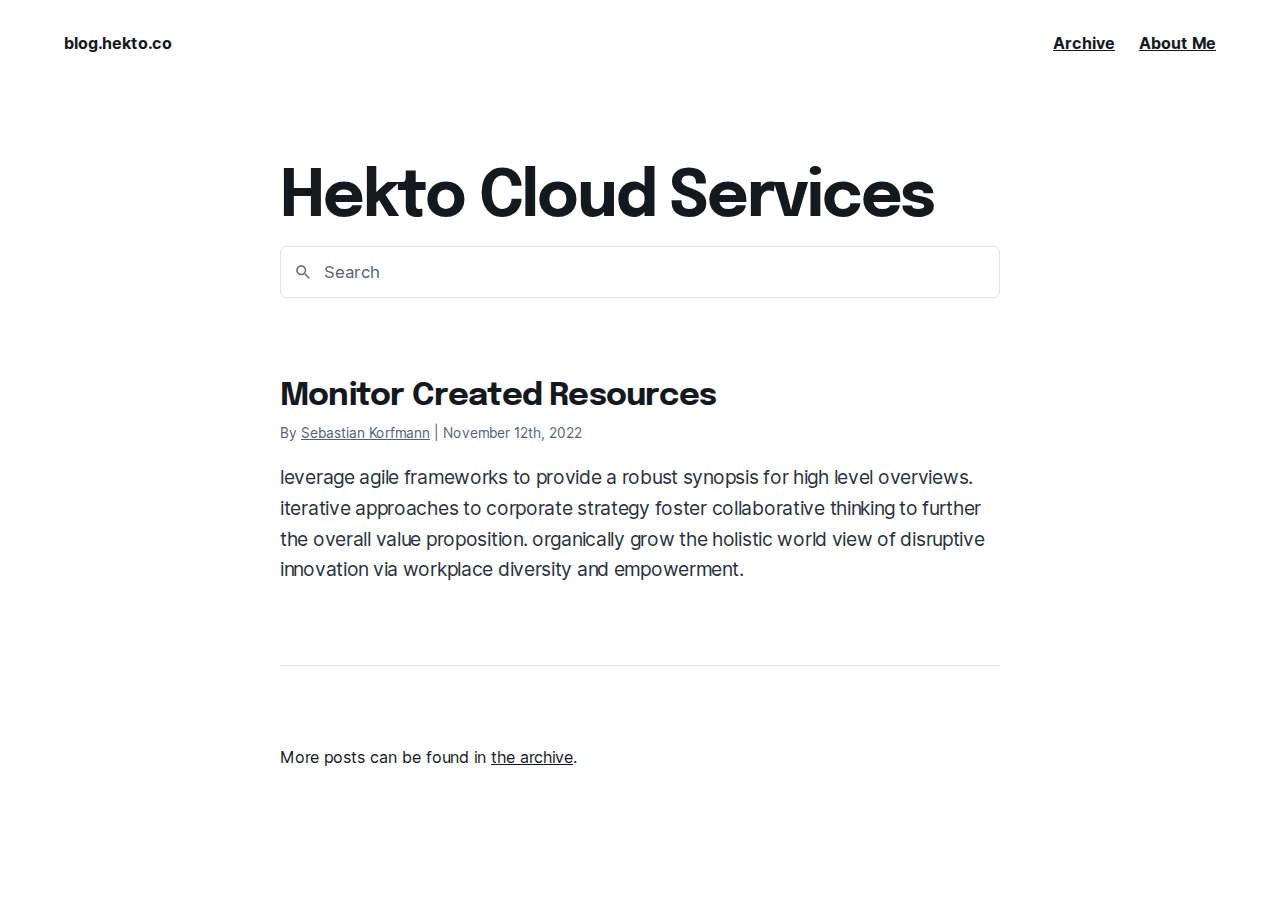
<file: index.html>
<!DOCTYPE html>
<html lang="en"><head>
    <meta charset="utf-8">
    <meta name="viewport" content="width=device-width, initial-scale=1.0">
    <title>Home - blog.hekto.co</title>
    <link rel="stylesheet" href="/pagefind/pagefind-ui.css"><link rel="stylesheet" href="/styles.css">
    <link rel="alternate" href="/feed.xml" type="application/atom+xml" title="blog.hekto.co">
    <link rel="alternate" href="/feed.json" type="application/json" title="blog.hekto.co">
    <link rel="icon" type="image/png" sizes="32x32" href="/favicon.png">
  <meta property="og:type" content="website">
<meta property="og:site_name" content="blog.hekto.co">
<meta property="og:locale" content="en">
<meta property="og:description" content="Hekto Cloud Services">
<meta property="og:url" content="http://localhost/">
<meta name="twitter:description" content="Hekto Cloud Services">
<meta name="twitter:card" content="summary">
<meta name="twitter:site" content="@skorfmann">
<meta itemprop="description" content="Hekto Cloud Services">
<meta name="description" content="Hekto Cloud Services">
<script type="text/javascript" src="/pagefind/pagefind-ui.js"></script><script type="text/javascript">window.addEventListener('DOMContentLoaded', () => { new PagefindUI({"element":"#search","showImages":false,"showEmptyFilters":true,"resetStyles":true,"bundlePath":"/pagefind/","baseUrl":"/"}); });</script></head>
  <body>
    <nav class="navbar">
      <a href="/" class="navbar-home">
        <strong>blog.hekto.co</strong>
      </a>

      <ul class="navbar-links">
        <li>
          <a href="/archive/">
            Archive
          </a>
        </li>
        <li>
          <a href="/about/">
            About Me
          </a>
        </li>
      </ul>
    </nav>

    <main class="body-home">
      

<header class="page-header">
  <h1 class="page-title">Hekto Cloud Services</h1>

  <div class="search" id="search"></div>
</header>


<section class="postList">
  
  <article class="post">
    <header class="post-header">
      <h2 class="post-title">
        <a href="/posts/hello-world/">
          Monitor Created Resources
        </a>
      </h2>

      
      
      
      <div class="post-details">
  <p>
    
      
      
        By <a data-pagefind-filter="author" href="/author/sebastian-korfmann/">Sebastian Korfmann</a> | 
      
    

    <time datetime="2022-11-12 22:00:00">
      November 12th, 2022
    </time>

    
  </p>
</div>

    </header>

    <div class="post-excerpt">
      <p>leverage agile frameworks to provide a robust synopsis for high level overviews.
iterative approaches to corporate strategy foster collaborative thinking to
further the overall value proposition. organically grow the holistic world view
of disruptive innovation via workplace diversity and empowerment.</p>
    </div>
  </article>

</section>

<hr>

<p>More posts can be found in <a href="/archive/">the archive</a>.</p>

    </main>

    <!-- Current page: / -->
  

</body></html>
</file>
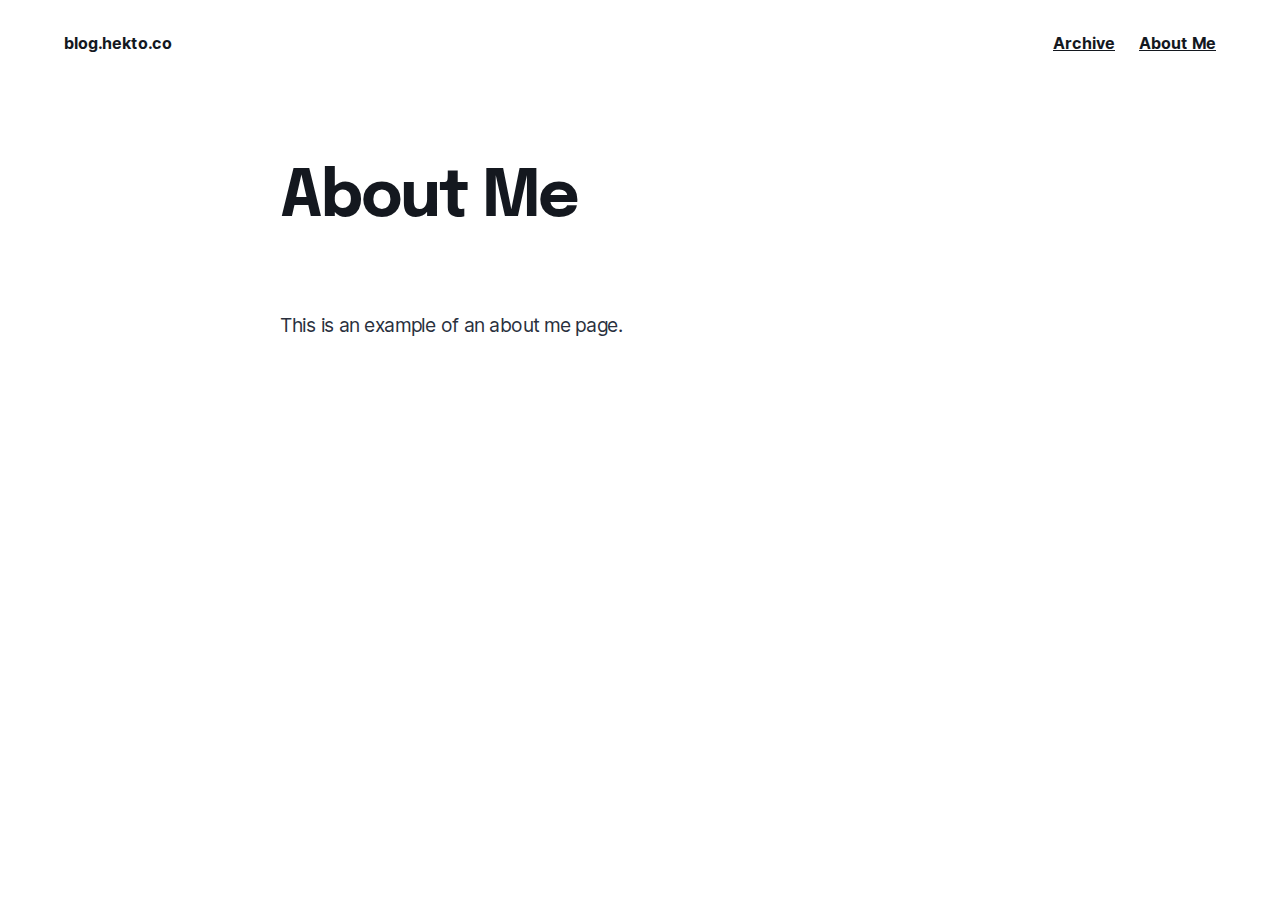
<file: about/index.html>
<!DOCTYPE html>
<html lang="en"><head>
    <meta charset="utf-8">
    <meta name="viewport" content="width=device-width, initial-scale=1.0">
    <title>About Me - blog.hekto.co</title>
    <link rel="stylesheet" href="/styles.css">
    <link rel="alternate" href="/feed.xml" type="application/atom+xml" title="blog.hekto.co">
    <link rel="alternate" href="/feed.json" type="application/json" title="blog.hekto.co">
    <link rel="icon" type="image/png" sizes="32x32" href="/favicon.png">
  <meta property="og:type" content="website">
<meta property="og:site_name" content="blog.hekto.co">
<meta property="og:locale" content="en">
<meta property="og:description" content="Hekto Cloud Services">
<meta property="og:url" content="http://localhost/about/">
<meta name="twitter:description" content="Hekto Cloud Services">
<meta name="twitter:card" content="summary">
<meta name="twitter:site" content="@skorfmann">
<meta itemprop="description" content="Hekto Cloud Services">
<meta name="description" content="Hekto Cloud Services">
</head>
  <body>
    <nav class="navbar">
      <a href="/" class="navbar-home">
        <strong>blog.hekto.co</strong>
      </a>

      <ul class="navbar-links">
        <li>
          <a href="/archive/">
            Archive
          </a>
        </li>
        <li>
          <a href="/about/" aria-current="page">
            About Me
          </a>
        </li>
      </ul>
    </nav>

    <main class="body-tag">
      <article class="post" data-pagefind-body="">
  <header class="post-header">
    <h1 class="post-title">About Me</h1>

    
  </header>

  <div class="post-body">
    <p>This is an example of an about me page.</p>

  </div>
</article>
    </main>

    <!-- Current page: /about/ -->
  

</body></html>
</file>
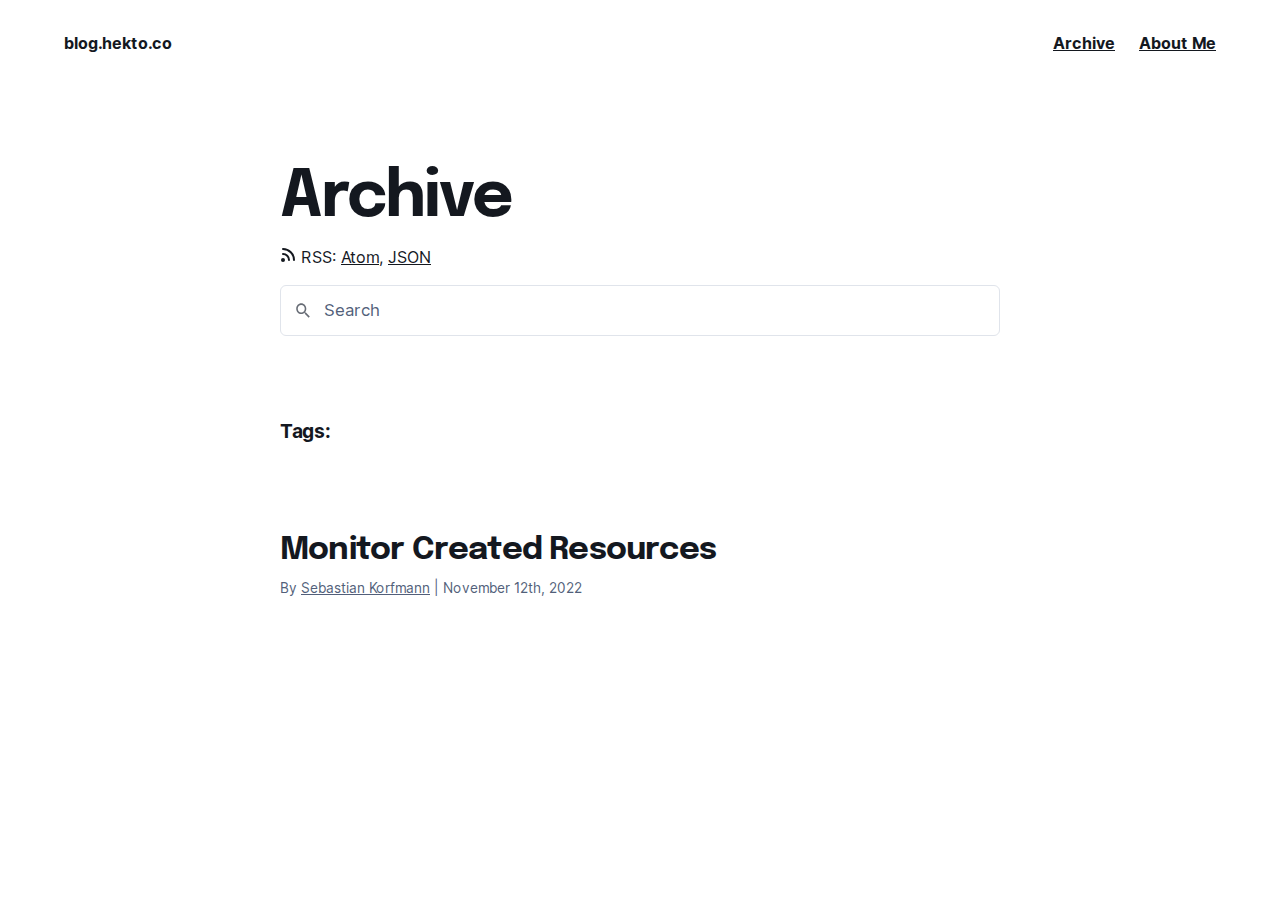
<file: archive/index.html>
<!DOCTYPE html>
<html lang="en"><head>
    <meta charset="utf-8">
    <meta name="viewport" content="width=device-width, initial-scale=1.0">
    <title>Archive - blog.hekto.co</title>
    <link rel="stylesheet" href="/pagefind/pagefind-ui.css"><link rel="stylesheet" href="/styles.css">
    <link rel="alternate" href="/feed.xml" type="application/atom+xml" title="blog.hekto.co">
    <link rel="alternate" href="/feed.json" type="application/json" title="blog.hekto.co">
    <link rel="icon" type="image/png" sizes="32x32" href="/favicon.png">
  <meta property="og:type" content="website">
<meta property="og:site_name" content="blog.hekto.co">
<meta property="og:locale" content="en">
<meta property="og:description" content="Hekto Cloud Services">
<meta property="og:url" content="http://localhost/archive/">
<meta name="twitter:description" content="Hekto Cloud Services">
<meta name="twitter:card" content="summary">
<meta name="twitter:site" content="@skorfmann">
<meta itemprop="description" content="Hekto Cloud Services">
<meta name="description" content="Hekto Cloud Services">
<script type="text/javascript" src="/pagefind/pagefind-ui.js"></script><script type="text/javascript">window.addEventListener('DOMContentLoaded', () => { new PagefindUI({"element":"#search","showImages":false,"showEmptyFilters":true,"resetStyles":true,"bundlePath":"/pagefind/","baseUrl":"/"}); });</script></head>
  <body>
    <nav class="navbar">
      <a href="/" class="navbar-home">
        <strong>blog.hekto.co</strong>
      </a>

      <ul class="navbar-links">
        <li>
          <a href="/archive/" aria-current="page">
            Archive
          </a>
        </li>
        <li>
          <a href="/about/">
            About Me
          </a>
        </li>
      </ul>
    </nav>

    <main class="body-tag">
      <header class="page-header">
  <h1 class="page-title">Archive</h1>

  <p>
    <svg width="16" height="16" viewbox="0 0 16 16" fill="none" xmlns="http://www.w3.org/2000/svg"><circle cx="3" cy="13" r="2" fill="currentColor"></circle><path d="M14 13C14 6.925 9.075 2 3 2M9 13a6 6 0 0 0-6-6" stroke="currentColor" stroke-width="2" stroke-linecap="round"></path></svg> RSS:
    <a href="/feed.xml">Atom</a>, <a href="/feed.json">JSON</a>
  </p>

  
  <div class="search" id="search"></div>
  
</header>


<nav class="page-navigation">
  <h2>Tags:</h2>
  
  <ul class="page-navigation-tags">
  
  </ul>
</nav>



<ul class="postList">
  
  <li class="post">
    <h2 class="post-title">
      <a href="/posts/hello-world/">
        Monitor Created Resources
      </a>
    </h2>

    
    
    
    <div class="post-details">
  <p>
    
      
      
        By <a data-pagefind-filter="author" href="/author/sebastian-korfmann/">Sebastian Korfmann</a> | 
      
    

    <time datetime="2022-11-12 22:00:00">
      November 12th, 2022
    </time>

    
  </p>
</div>

  </li>

</ul>




    </main>

    <!-- Current page: /archive/ -->
  

</body></html>
</file>
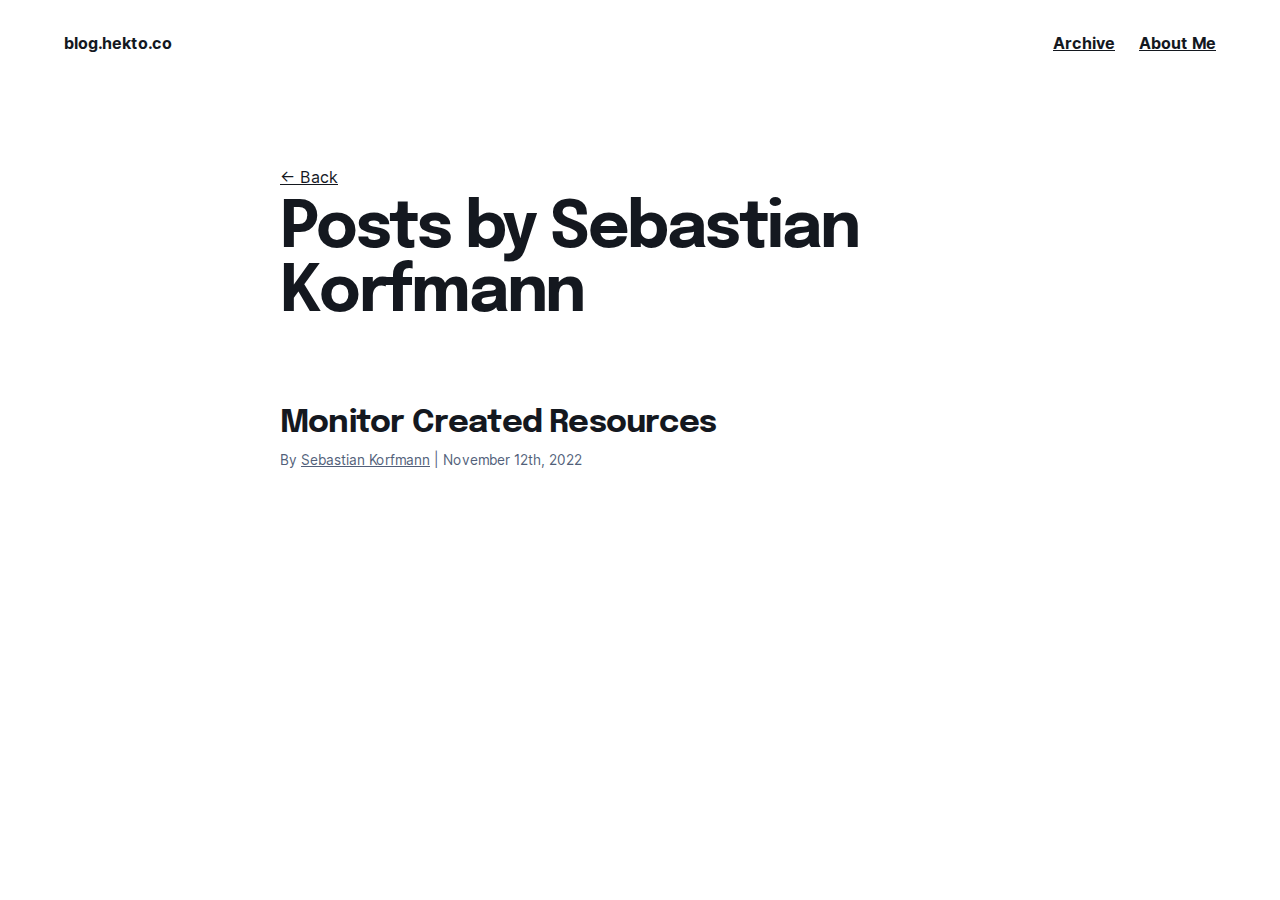
<file: author/sebastian-korfmann/index.html>
<!DOCTYPE html>
<html lang="en"><head>
    <meta charset="utf-8">
    <meta name="viewport" content="width=device-width, initial-scale=1.0">
    <title>Posts by Sebastian Korfmann - blog.hekto.co</title>
    <link rel="stylesheet" href="/styles.css">
    <link rel="alternate" href="/feed.xml" type="application/atom+xml" title="blog.hekto.co">
    <link rel="alternate" href="/feed.json" type="application/json" title="blog.hekto.co">
    <link rel="icon" type="image/png" sizes="32x32" href="/favicon.png">
  <meta property="og:type" content="website">
<meta property="og:site_name" content="blog.hekto.co">
<meta property="og:locale" content="en">
<meta property="og:description" content="Hekto Cloud Services">
<meta property="og:url" content="http://localhost/author/sebastian-korfmann/">
<meta name="twitter:description" content="Hekto Cloud Services">
<meta name="twitter:card" content="summary">
<meta name="twitter:site" content="@skorfmann">
<meta itemprop="description" content="Hekto Cloud Services">
<meta name="description" content="Hekto Cloud Services">
</head>
  <body>
    <nav class="navbar">
      <a href="/" class="navbar-home">
        <strong>blog.hekto.co</strong>
      </a>

      <ul class="navbar-links">
        <li>
          <a href="/archive/">
            Archive
          </a>
        </li>
        <li>
          <a href="/about/">
            About Me
          </a>
        </li>
      </ul>
    </nav>

    <main class="body-tag">
      <header class="page-header">
  <p><a href="/archive/">← Back</a></p>
  <h1 class="page-title">Posts by Sebastian Korfmann</h1>
</header>


<ul class="postList">
  
  <li class="post">
    <h2 class="post-title">
      <a href="/posts/hello-world/">
        Monitor Created Resources
      </a>
    </h2>

    
    
    
    <div class="post-details">
  <p>
    
      
      
        By <a data-pagefind-filter="author" href="/author/sebastian-korfmann/">Sebastian Korfmann</a> | 
      
    

    <time datetime="2022-11-12 22:00:00">
      November 12th, 2022
    </time>

    
  </p>
</div>

  </li>

</ul>


    </main>

    <!-- Current page: /author/sebastian-korfmann/ -->
  

</body></html>
</file>
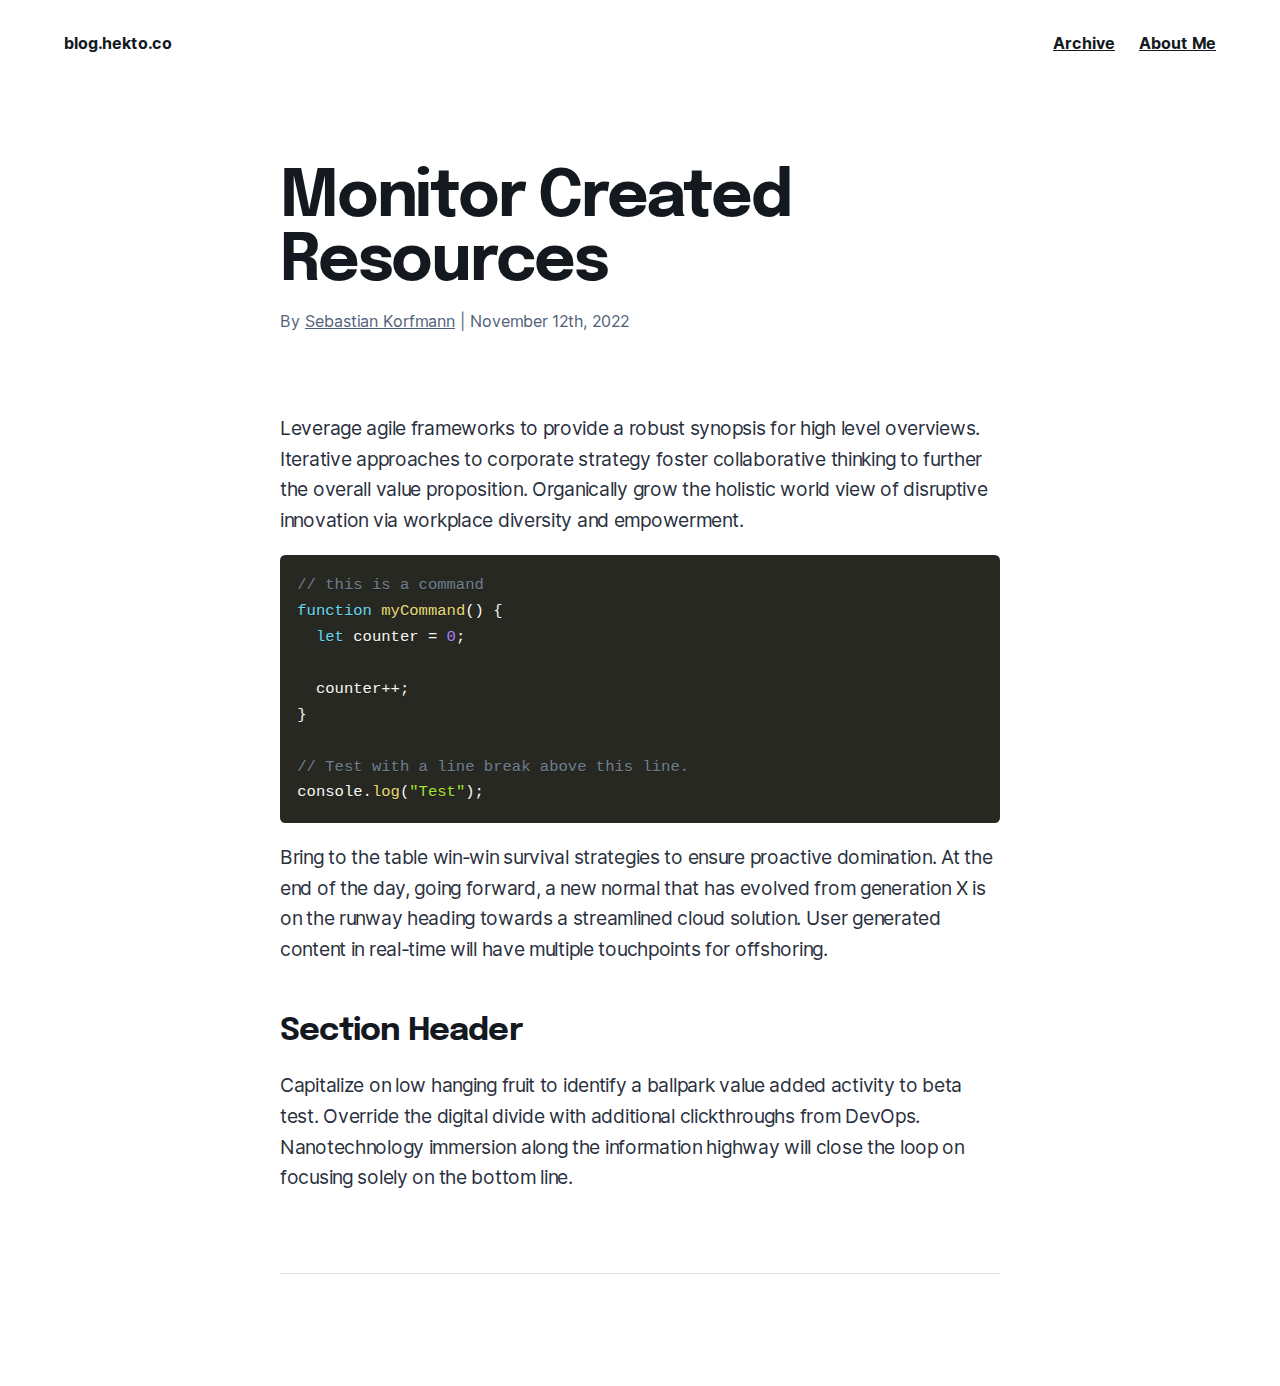
<file: posts/hello-world/index.html>
<!DOCTYPE html>
<html lang="en"><head>
    <meta charset="utf-8">
    <meta name="viewport" content="width=device-width, initial-scale=1.0">
    <title>Monitor Created Resources - blog.hekto.co</title>
    <link rel="stylesheet" href="/styles.css">
    <link rel="alternate" href="/feed.xml" type="application/atom+xml" title="blog.hekto.co">
    <link rel="alternate" href="/feed.json" type="application/json" title="blog.hekto.co">
    <link rel="icon" type="image/png" sizes="32x32" href="/favicon.png">
  <meta property="og:type" content="website">
<meta property="og:site_name" content="blog.hekto.co">
<meta property="og:locale" content="en">
<meta property="og:description" content="Hekto Cloud Services">
<meta property="og:url" content="http://localhost/posts/hello-world/">
<meta name="twitter:description" content="Hekto Cloud Services">
<meta name="twitter:card" content="summary">
<meta name="twitter:site" content="@skorfmann">
<meta itemprop="description" content="Hekto Cloud Services">
<meta name="description" content="Hekto Cloud Services">
</head>
  <body>
    <nav class="navbar">
      <a href="/" class="navbar-home">
        <strong>blog.hekto.co</strong>
      </a>

      <ul class="navbar-links">
        <li>
          <a href="/archive/">
            Archive
          </a>
        </li>
        <li>
          <a href="/about/">
            About Me
          </a>
        </li>
      </ul>
    </nav>

    <main class="body-post">
      <article class="post" data-pagefind-body="" data-title="Monitor Created Resources" data-pagefind-index-attrs="data-title">
  <header class="post-header">
    <h1 class="post-title">Monitor Created Resources</h1>

    <div class="post-details">
  <p>
    
      
      
        By <a data-pagefind-filter="author" href="/author/sebastian-korfmann/">Sebastian Korfmann</a> | 
      
    

    <time datetime="2022-11-12 22:00:00">
      November 12th, 2022
    </time>

    
  </p>
</div>

  </header>

  <div class="post-body">
    <p>Leverage agile frameworks to provide a robust synopsis for high level overviews.
Iterative approaches to corporate strategy foster collaborative thinking to
further the overall value proposition. Organically grow the holistic world view
of disruptive innovation via workplace diversity and empowerment.</p>
<!--more-->
<pre class="language-js" tabindex="0"><code class="language-js"><span class="token comment">// this is a command</span>
<span class="token keyword">function</span> <span class="token function">myCommand</span><span class="token punctuation">(</span><span class="token punctuation">)</span> <span class="token punctuation">{</span>
  <span class="token keyword">let</span> counter <span class="token operator">=</span> <span class="token number">0</span><span class="token punctuation">;</span>

  counter<span class="token operator">++</span><span class="token punctuation">;</span>
<span class="token punctuation">}</span>

<span class="token comment">// Test with a line break above this line.</span>
console<span class="token punctuation">.</span><span class="token function">log</span><span class="token punctuation">(</span><span class="token string">"Test"</span><span class="token punctuation">)</span><span class="token punctuation">;</span>
</code></pre>
<p>Bring to the table win-win survival strategies to ensure proactive domination.
At the end of the day, going forward, a new normal that has evolved from
generation X is on the runway heading towards a streamlined cloud solution. User
generated content in real-time will have multiple touchpoints for offshoring.</p>
<h2>Section Header</h2>
<p>Capitalize on low hanging fruit to identify a ballpark value added activity to
beta test. Override the digital divide with additional clickthroughs from
DevOps. Nanotechnology immersion along the information highway will close the
loop on focusing solely on the bottom line.</p>

  </div>
</article>

<nav class="page-pagination">
  <ul>
  </ul>
</nav>

    </main>

    <!-- Current page: /posts/hello-world/ -->
  

</body></html>
</file>
<file: pagefind/pagefind-ui.css>
.pagefind-ui__result.svelte-j9e30.svelte-j9e30{list-style-type:none;display:flex;align-items:flex-start;gap:min(calc(40px * var(--pagefind-ui-scale)),3%);padding:calc(30px * var(--pagefind-ui-scale)) 0 calc(40px * var(--pagefind-ui-scale));border-top:solid var(--pagefind-ui-border-width) var(--pagefind-ui-border)}.pagefind-ui__result.svelte-j9e30.svelte-j9e30:last-of-type{border-bottom:solid var(--pagefind-ui-border-width) var(--pagefind-ui-border)}.pagefind-ui__result-thumb.svelte-j9e30.svelte-j9e30{width:min(30%,calc((30% - (100px * var(--pagefind-ui-scale))) * 100000));max-width:calc(120px * var(--pagefind-ui-scale));margin-top:calc(10px * var(--pagefind-ui-scale));aspect-ratio:var(--pagefind-ui-image-box-ratio);position:relative}.pagefind-ui__result-image.svelte-j9e30.svelte-j9e30{display:block;position:absolute;left:50%;transform:translate(-50%);font-size:0;width:auto;height:auto;max-width:100%;max-height:100%;border-radius:var(--pagefind-ui-image-border-radius)}.pagefind-ui__result-inner.svelte-j9e30.svelte-j9e30{flex:1;display:flex;flex-direction:column;align-items:flex-start;margin-top:calc(10px * var(--pagefind-ui-scale))}.pagefind-ui__result-title.svelte-j9e30.svelte-j9e30{display:inline-block;font-weight:700;font-size:calc(21px * var(--pagefind-ui-scale));margin-top:0;margin-bottom:0}.pagefind-ui__result-title.svelte-j9e30 .pagefind-ui__result-link.svelte-j9e30{color:var(--pagefind-ui-text);text-decoration:none}.pagefind-ui__result-title.svelte-j9e30 .pagefind-ui__result-link.svelte-j9e30:hover{text-decoration:underline}.pagefind-ui__result-excerpt.svelte-j9e30.svelte-j9e30{display:inline-block;font-weight:400;font-size:calc(16px * var(--pagefind-ui-scale));margin-top:calc(4px * var(--pagefind-ui-scale));margin-bottom:0;min-width:calc(250px * var(--pagefind-ui-scale))}.pagefind-ui__loading.svelte-j9e30.svelte-j9e30{color:var(--pagefind-ui-text);background-color:var(--pagefind-ui-text);border-radius:var(--pagefind-ui-border-radius);opacity:.1;pointer-events:none}.pagefind-ui__result-tags.svelte-j9e30.svelte-j9e30{list-style-type:none;padding:0;display:flex;gap:calc(20px * var(--pagefind-ui-scale));flex-wrap:wrap;margin-top:calc(20px * var(--pagefind-ui-scale))}.pagefind-ui__result-tag.svelte-j9e30.svelte-j9e30{padding:calc(4px * var(--pagefind-ui-scale)) calc(8px * var(--pagefind-ui-scale));font-size:calc(14px * var(--pagefind-ui-scale));border-radius:var(--pagefind-ui-border-radius);background-color:var(--pagefind-ui-tag)}legend.svelte-1v2r7ls.svelte-1v2r7ls{position:absolute;clip:rect(0 0 0 0)}.pagefind-ui__filter-panel.svelte-1v2r7ls.svelte-1v2r7ls{min-width:min(calc(260px * var(--pagefind-ui-scale)),100%);flex:1;display:flex;flex-direction:column;margin-top:calc(20px * var(--pagefind-ui-scale))}.pagefind-ui__filter-group.svelte-1v2r7ls.svelte-1v2r7ls{border:0;padding:0}.pagefind-ui__filter-block.svelte-1v2r7ls.svelte-1v2r7ls{padding:0;display:block;border-bottom:solid calc(2px * var(--pagefind-ui-scale)) var(--pagefind-ui-border);padding:calc(20px * var(--pagefind-ui-scale)) 0}.pagefind-ui__filter-name.svelte-1v2r7ls.svelte-1v2r7ls{font-size:calc(16px * var(--pagefind-ui-scale));position:relative;display:flex;align-items:center;list-style:none;font-weight:700;cursor:pointer;height:calc(24px * var(--pagefind-ui-scale))}.pagefind-ui__filter-name.svelte-1v2r7ls.svelte-1v2r7ls::-webkit-details-marker{display:none}.pagefind-ui__filter-name.svelte-1v2r7ls.svelte-1v2r7ls:after{position:absolute;content:"";right:calc(6px * var(--pagefind-ui-scale));top:50%;width:calc(8px * var(--pagefind-ui-scale));height:calc(8px * var(--pagefind-ui-scale));border:solid calc(2px * var(--pagefind-ui-scale)) currentColor;border-right:0;border-top:0;transform:translateY(-70%) rotate(-45deg)}.pagefind-ui__filter-block[open].svelte-1v2r7ls .pagefind-ui__filter-name.svelte-1v2r7ls:after{transform:translateY(-70%) rotate(-225deg)}.pagefind-ui__filter-group.svelte-1v2r7ls.svelte-1v2r7ls{display:flex;flex-direction:column;gap:calc(20px * var(--pagefind-ui-scale));padding-top:calc(30px * var(--pagefind-ui-scale))}.pagefind-ui__filter-value.svelte-1v2r7ls.svelte-1v2r7ls{position:relative;display:flex;align-items:center;gap:calc(8px * var(--pagefind-ui-scale))}.pagefind-ui__filter-value.svelte-1v2r7ls.svelte-1v2r7ls:before{position:absolute;content:"";top:50%;left:calc(8px * var(--pagefind-ui-scale));width:0px;height:0px;border:solid 1px #fff;opacity:0;transform:translate(calc(4.5px * var(--pagefind-ui-scale) * -1),calc(.8px * var(--pagefind-ui-scale))) skew(-5deg) rotate(-45deg);transform-origin:top left;border-top:0;border-right:0;pointer-events:none}.pagefind-ui__filter-value.pagefind-ui__filter-value--checked.svelte-1v2r7ls.svelte-1v2r7ls:before{opacity:1;width:calc(9px * var(--pagefind-ui-scale));height:calc(4px * var(--pagefind-ui-scale));transition:width .1s ease-out .1s,height .1s ease-in}.pagefind-ui__filter-checkbox.svelte-1v2r7ls.svelte-1v2r7ls{margin:0;width:calc(16px * var(--pagefind-ui-scale));height:calc(16px * var(--pagefind-ui-scale));border:solid 1px var(--pagefind-ui-border);appearance:none;-webkit-appearance:none;border-radius:calc(var(--pagefind-ui-border-radius) / 2);background-color:var(--pagefind-ui-background);cursor:pointer}.pagefind-ui__filter-checkbox.svelte-1v2r7ls.svelte-1v2r7ls:checked{background-color:var(--pagefind-ui-primary);border:solid 1px var(--pagefind-ui-primary)}.pagefind-ui__filter-label.svelte-1v2r7ls.svelte-1v2r7ls{cursor:pointer;font-size:calc(16px * var(--pagefind-ui-scale));font-weight:400}.pagefind-ui--reset *:where(:not(html,iframe,canvas,img,svg,video):not(svg *,symbol *)){all:unset;display:revert}.pagefind-ui--reset *,.pagefind-ui--reset *:before,.pagefind-ui--reset *:after{box-sizing:border-box}.pagefind-ui--reset a,.pagefind-ui--reset button{cursor:revert}.pagefind-ui--reset ol,.pagefind-ui--reset ul,.pagefind-ui--reset menu{list-style:none}.pagefind-ui--reset img{max-width:100%}.pagefind-ui--reset table{border-collapse:collapse}.pagefind-ui--reset input,.pagefind-ui--reset textarea{-webkit-user-select:auto}.pagefind-ui--reset textarea{white-space:revert}.pagefind-ui--reset meter{-webkit-appearance:revert;appearance:revert}.pagefind-ui--reset ::placeholder{color:unset}.pagefind-ui--reset :where([hidden]){display:none}.pagefind-ui--reset :where([contenteditable]:not([contenteditable="false"])){-moz-user-modify:read-write;-webkit-user-modify:read-write;overflow-wrap:break-word;-webkit-line-break:after-white-space;-webkit-user-select:auto}.pagefind-ui--reset :where([draggable="true"]){-webkit-user-drag:element}.pagefind-ui--reset mark{all:revert}:root{--pagefind-ui-scale:.8;--pagefind-ui-primary:#393939;--pagefind-ui-text:#393939;--pagefind-ui-background:#ffffff;--pagefind-ui-border:#eeeeee;--pagefind-ui-tag:#eeeeee;--pagefind-ui-border-width:2px;--pagefind-ui-border-radius:8px;--pagefind-ui-image-border-radius:8px;--pagefind-ui-image-box-ratio:3 / 2;--pagefind-ui-font:system, -apple-system, ".SFNSText-Regular", "San Francisco", "Roboto", "Segoe UI", "Helvetica Neue", "Lucida Grande", sans-serif}.pagefind-ui.svelte-193m69l{width:100%;color:var(--pagefind-ui-text);font-family:var(--pagefind-ui-font)}.pagefind-ui__form.svelte-193m69l{position:relative}.pagefind-ui__form.svelte-193m69l:before{background-color:var(--pagefind-ui-text);width:calc(18px * var(--pagefind-ui-scale));height:calc(18px * var(--pagefind-ui-scale));top:calc(23px * var(--pagefind-ui-scale));left:calc(20px * var(--pagefind-ui-scale));content:"";position:absolute;display:block;opacity:.7;-webkit-mask-image:url("data:image/svg+xml,%3Csvg width='18' height='18' viewBox='0 0 18 18' fill='none' xmlns='http://www.w3.org/2000/svg'%3E%3Cpath d='M12.7549 11.255H11.9649L11.6849 10.985C12.6649 9.845 13.2549 8.365 13.2549 6.755C13.2549 3.165 10.3449 0.255005 6.75488 0.255005C3.16488 0.255005 0.254883 3.165 0.254883 6.755C0.254883 10.345 3.16488 13.255 6.75488 13.255C8.36488 13.255 9.84488 12.665 10.9849 11.685L11.2549 11.965V12.755L16.2549 17.745L17.7449 16.255L12.7549 11.255ZM6.75488 11.255C4.26488 11.255 2.25488 9.245 2.25488 6.755C2.25488 4.26501 4.26488 2.255 6.75488 2.255C9.24488 2.255 11.2549 4.26501 11.2549 6.755C11.2549 9.245 9.24488 11.255 6.75488 11.255Z' fill='%23000000'/%3E%3C/svg%3E%0A");mask-image:url("data:image/svg+xml,%3Csvg width='18' height='18' viewBox='0 0 18 18' fill='none' xmlns='http://www.w3.org/2000/svg'%3E%3Cpath d='M12.7549 11.255H11.9649L11.6849 10.985C12.6649 9.845 13.2549 8.365 13.2549 6.755C13.2549 3.165 10.3449 0.255005 6.75488 0.255005C3.16488 0.255005 0.254883 3.165 0.254883 6.755C0.254883 10.345 3.16488 13.255 6.75488 13.255C8.36488 13.255 9.84488 12.665 10.9849 11.685L11.2549 11.965V12.755L16.2549 17.745L17.7449 16.255L12.7549 11.255ZM6.75488 11.255C4.26488 11.255 2.25488 9.245 2.25488 6.755C2.25488 4.26501 4.26488 2.255 6.75488 2.255C9.24488 2.255 11.2549 4.26501 11.2549 6.755C11.2549 9.245 9.24488 11.255 6.75488 11.255Z' fill='%23000000'/%3E%3C/svg%3E%0A");-webkit-mask-size:100%;mask-size:100%;z-index:9;pointer-events:none}.pagefind-ui__search-input.svelte-193m69l{height:calc(64px * var(--pagefind-ui-scale));padding:0 0 0 calc(54px * var(--pagefind-ui-scale));background-color:var(--pagefind-ui-background);border:var(--pagefind-ui-border-width) solid var(--pagefind-ui-border);border-radius:var(--pagefind-ui-border-radius);font-size:calc(21px * var(--pagefind-ui-scale));position:relative;appearance:none;-webkit-appearance:none;display:flex;width:100%;box-sizing:border-box;font-weight:700}.pagefind-ui__search-input.svelte-193m69l::placeholder{opacity:.2}.pagefind-ui__drawer.svelte-193m69l{gap:calc(60px * var(--pagefind-ui-scale));display:flex;flex-direction:row;flex-wrap:wrap}.pagefind-ui__hidden.svelte-193m69l{display:none}.pagefind-ui__results-area.svelte-193m69l{min-width:min(calc(400px * var(--pagefind-ui-scale)),100%);flex:1000;margin-top:calc(20px * var(--pagefind-ui-scale))}.pagefind-ui__results.svelte-193m69l{padding:0}.pagefind-ui__message.svelte-193m69l{box-sizing:content-box;font-size:calc(16px * var(--pagefind-ui-scale));height:calc(24px * var(--pagefind-ui-scale));padding:calc(20px * var(--pagefind-ui-scale)) 0;display:flex;align-items:center;font-weight:700;margin-top:0}.pagefind-ui__button.svelte-193m69l{margin-top:calc(40px * var(--pagefind-ui-scale));border:var(--pagefind-ui-border-width) solid var(--pagefind-ui-border);border-radius:var(--pagefind-ui-border-radius);height:calc(48px * var(--pagefind-ui-scale));padding:0 calc(12px * var(--pagefind-ui-scale));font-size:calc(16px * var(--pagefind-ui-scale));color:var(----pagefind-ui-primary);background:var(--pagefind-ui-background);width:100%;text-align:center;font-weight:700;cursor:pointer}.pagefind-ui__button.svelte-193m69l:hover{border-color:var(--pagefind-ui-primary);color:var(--pagefind-ui-primary);background:var(--pagefind-ui-background)}
</file>
<file: styles.css>
@font-face {
  font-family: 'Epilogue';
  font-weight: 700;
  font-display: swap;
  font-style: normal;
  src: url("fonts/epilogue-bold.woff2") format("woff2");
}
@font-face {
  font-family: 'Inter';
  font-weight: 100 900;
  font-display: swap;
  font-style: normal;
  font-named-instance: 'Regular';
  src: url("fonts/inter.woff2") format("woff2");
}
@font-face {
  font-family: 'Inter';
  font-weight: 100 900;
  font-display: swap;
  font-style: italic;
  font-named-instance: 'Italic';
  src: url("fonts/inter-italic.woff2") format("woff2");
}
:root {
  /* Colors */
  --color-base: hsl(220, 20%, 10%);
  --color-text: hsl(220, 20%, 20%);
  --color-dim: hsl(220, 20%, 40%);
  --color-link: hsl(220, 20%, 10%);
  --color-link-hover: hsl(220, 20%, 40%);
  --color-line: hsl(220, 20%, 90%);
  --color-background: hsl(220, 20%, 100%);

  /* Fonts */
  --font-family-code: Consolas, Menlo, Monaco, "Andale Mono WT", "Andale Mono", "Lucida Console", "Lucida Sans Typewriter", "DejaVu Sans Mono", "Bitstream Vera Sans Mono", "Liberation Mono", "Nimbus Mono L", "Courier New", Courier, monospace;
  --font-family-ui: -apple-system, system-ui, sans-serif;
  --font-family-display: Epilogue, var(--font-family-ui);

  --font-code: .9em/1.5 var(--font-family-code);
  --font-display: bold clamp(2rem, 10vw, 4rem)/1 var(--font-family-display);
  --font-display-spacing: -0.02em;
  --font-title: bold clamp(1.5rem, 8vw, 2rem)/1.2 var(--font-family-display);
  --font-title-spacing: -0.015em;
  --font-body: clamp(1rem, 5vw, 1.2rem)/1.6 var(--font-family-ui);
  --font-body-bold: bold var(--font-body);
  --font-body-spacing: 0;
  --font-ui: 1rem/1.4 var(--font-family-ui);
  --font-ui-bold: bold var(--font-ui);
  --font-small: 0.85rem/1.4 var(--font-family-ui);

  /* Space */
  --row-gap-xsmall: 1rem;
  --row-gap-small: 2.5rem;
  --row-gap-medium: 5rem;

  /* Pagefind */
  --pagefind-ui-scale: .8;
  --pagefind-ui-primary: var(--color-text);
  --pagefind-ui-text: var(--color-text);
  --pagefind-ui-background: var(--color-background);
  --pagefind-ui-border: var(--color-line);
  --pagefind-ui-tag: #eeeeee;
  --pagefind-ui-border-width: 1px;
  --pagefind-ui-border-radius: 6px;
  --pagefind-ui-image-border-radius: 6px;
  --pagefind-ui-image-box-ratio: 3 / 2;
  --pagefind-ui-font: var(--font-family-ui);
}
@supports (font-variation-settings: normal) {
  :root {
    --font-family-ui: Inter, -apple-system, system-ui, sans-serif;
    --font-display-spacing: -0.035em;
    --font-title-spacing: -0.025em;
    --font-body-spacing: -0.015em;
  }
}
@media (prefers-color-scheme: dark) {
  :root {
    --color-base: hsl(220, 20%, 100%);
    --color-text: hsl(220, 20%, 80%);
    --color-dim: hsl(220, 20%, 60%);
    --color-link: hsl(220, 20%, 100%);
    --color-link-hover: hsl(220, 20%, 70%);
    --color-line: hsl(220, 20%, 20%);
    --color-background: hsl(220, 20%, 10%);
  }
}
html,
body {
  padding: 0;
  margin: 0;
  font: var(--font-ui);
  color: var(--color-base);
  background-color: var(--color-background);
}
main {
  padding: var(--row-gap-medium) 5vw;
  max-width: 45em;
  margin: 0 auto
}
main > :first-child {
    margin-top: 0;
  }
a {
  color: var(--color-link)
}
a:hover {
    text-decoration: none;
    color: var(--color-link-hover);
  }
table {
  margin: 1em 0
}
table td,
  table th {
    padding-right: 1em;
  }
pre,
code {
  font: var(--font-code);
  letter-spacing: 0;
}
:not(pre) > code {
  background: var(--color-line);
  padding: 0 .2rem;
  border-radius: 4px;
}
hr {
  border: 0;
  border-top: solid 1px var(--color-line);
  margin: var(--row-gap-medium) 0;
}
code[class*="language-"],pre[class*="language-"]{color:#f8f8f2;text-shadow:0 1px rgba(0,0,0,0.3);font-family:Consolas,Monaco,'Andale Mono',monospace;direction:ltr;text-align:left;white-space:pre;word-spacing:normal;word-break:normal;line-height:1.5;-moz-tab-size:4;-o-tab-size:4;tab-size:4;-webkit-hyphens:none;hyphens:none}
pre[class*="language-"]{padding:1em;margin:.5em 0;overflow:auto;border-radius:.3em}
:not(pre)>code[class*="language-"],pre[class*="language-"]{background:#272822}
:not(pre)>code[class*="language-"]{padding:.1em;border-radius:.3em}
.token.comment,.token.prolog,.token.doctype,.token.cdata{color:slategray}
.token.punctuation{color:#f8f8f2}
.namespace{opacity:.7}
.token.property,.token.tag,.token.constant,.token.symbol,.token.deleted{color:#f92672}
.token.boolean,.token.number{color:#ae81ff}
.token.selector,.token.attr-name,.token.string,.token.char,.token.builtin,.token.inserted{color:#a6e22e}
.token.operator,.token.entity,.token.url,.language-css .token.string,.style .token.string,.token.variable{color:#f8f8f2}
.token.atrule,.token.attr-value,.token.function{color:#e6db74}
.token.keyword{color:#66d9ef}
.token.regex,.token.important{color:#fd971f}
.token.important,.token.bold{font-weight:bold}
.token.italic{font-style:italic}
.token.entity{cursor:help}
/* Remote file */
.navbar {
  display: flex;
  flex-wrap: wrap;
  -moz-column-gap: 1rem;
       column-gap: 1rem;
  row-gap: 1rem;
  justify-content: space-between;
  padding: 2rem min(5vw, 5rem)
}
.navbar a:not(:hover) {
      text-decoration: none;
    }
.navbar-links {
  padding: 0;
  margin: 0;
  list-style: none;
  display: flex;
  flex-wrap: wrap;
  -moz-column-gap: 1.5rem;
       column-gap: 1.5rem;
  font: var(--font-ui-bold);
  text-decoration: underline
}
.navbar-links [aria-current="page"] {
    text-decoration: none;
  }
.navbar-search {
  padding: 0 1em;
  margin-left: auto;
  display: flex;
  align-items: center;
}
.postList {
  list-style: none;
  padding: 0
}
.postList article.post + article.post {
    margin-top: var(--row-gap-medium);
  }
.postList li.post + li.post {
    margin-top: var(--row-gap-small);
  }
.postList .post-header {
    margin-bottom: 1rem;
  }
.postList .post-details {
    font: var(--font-small);
  }
.postList .post-title {
    font: var(--font-title);
    letter-spacing: var(--font-title-spacing);
    display: block
  }
.postList .post-title a {
      text-decoration: none;
    }
.post-header {
  margin-bottom: var(--row-gap-medium);
}
.post-title {
  font: var(--font-display);
  letter-spacing: var(--font-display-spacing);
  margin: 0 0 0.25em;
}
.post-details {
  font: var(--font-ui);
  color: var(--color-dim)
}
.post-details p {
    margin: 0;
  }
.post-details a {
    color: inherit;
  }
.post-excerpt,
.post-body {
  font: var(--font-body);
  letter-spacing: var(--font-body-spacing);
  color: var(--color-text)
}
:is(.post-excerpt,.post-body) h2, :is(.post-excerpt,.post-body) h3, :is(.post-excerpt,.post-body) h4, :is(.post-excerpt,.post-body) h5, :is(.post-excerpt,.post-body) h6 {
    color: var(--color-base);
    margin: 1.5em 0 .5em 0;
  }
:is(.post-excerpt,.post-body) h2 {
    font: var(--font-title);
    letter-spacing: var(--font-title-spacing);
  }
.page-header {
  margin-bottom: var(--row-gap-medium)
}
.page-header p:first-child {
    margin-top: 0;
    margin-bottom: .5em;
  }
.page-title {
  font: var(--font-display);
  letter-spacing: var(--font-display-spacing);
  margin: 0;
}
.page-navigation {
  margin-bottom: var(--row-gap-medium)
}
.page-navigation ul {
    list-style: none;
    padding: 0;
    margin: 0;
    display: flex;
    flex-wrap: wrap;
    gap: .5em 1rem;
  }
.page-navigation h2 {
    font: var(--font-body-bold);
    letter-spacing: var(--font-body-spacing);
    margin: .3em 0;
  }
.page-pagination {
  border-top: solid 1px var(--color-line);
  margin-top: var(--row-gap-medium)
}
.page-pagination ul {
    list-style: none;
    padding: 0;
    display: flex;
    flex-wrap: wrap;
    -moz-column-gap: 2rem;
         column-gap: 2rem;
    justify-content: space-between;
  }
.page-pagination a {
    display: block;
    text-decoration: none;
    color: var(--color-dim)
  }
.page-pagination a:hover strong {
      text-decoration: underline;
    }
.page-pagination strong {
    color: var(--color-base);
    display: block;
  }
.page-pagination-next {
  margin-left: auto;
}
.search {
  margin-top: var(--row-gap-xsmall)

  /* Pagefind tweaks */
}
.search .pagefind-ui__search-input {
    font-weight: normal
  }
.search .pagefind-ui__search-input::-moz-placeholder {
      opacity: 1;
      color: var(--color-dim);
    }
.search .pagefind-ui__search-input::placeholder {
      opacity: 1;
      color: var(--color-dim);
    }
.search .pagefind-ui__search-input:focus {
      box-shadow: 0 1px 5px rgba(0,0,0,0.2);
      border-color: var(--color-dim);
    }
</file>
